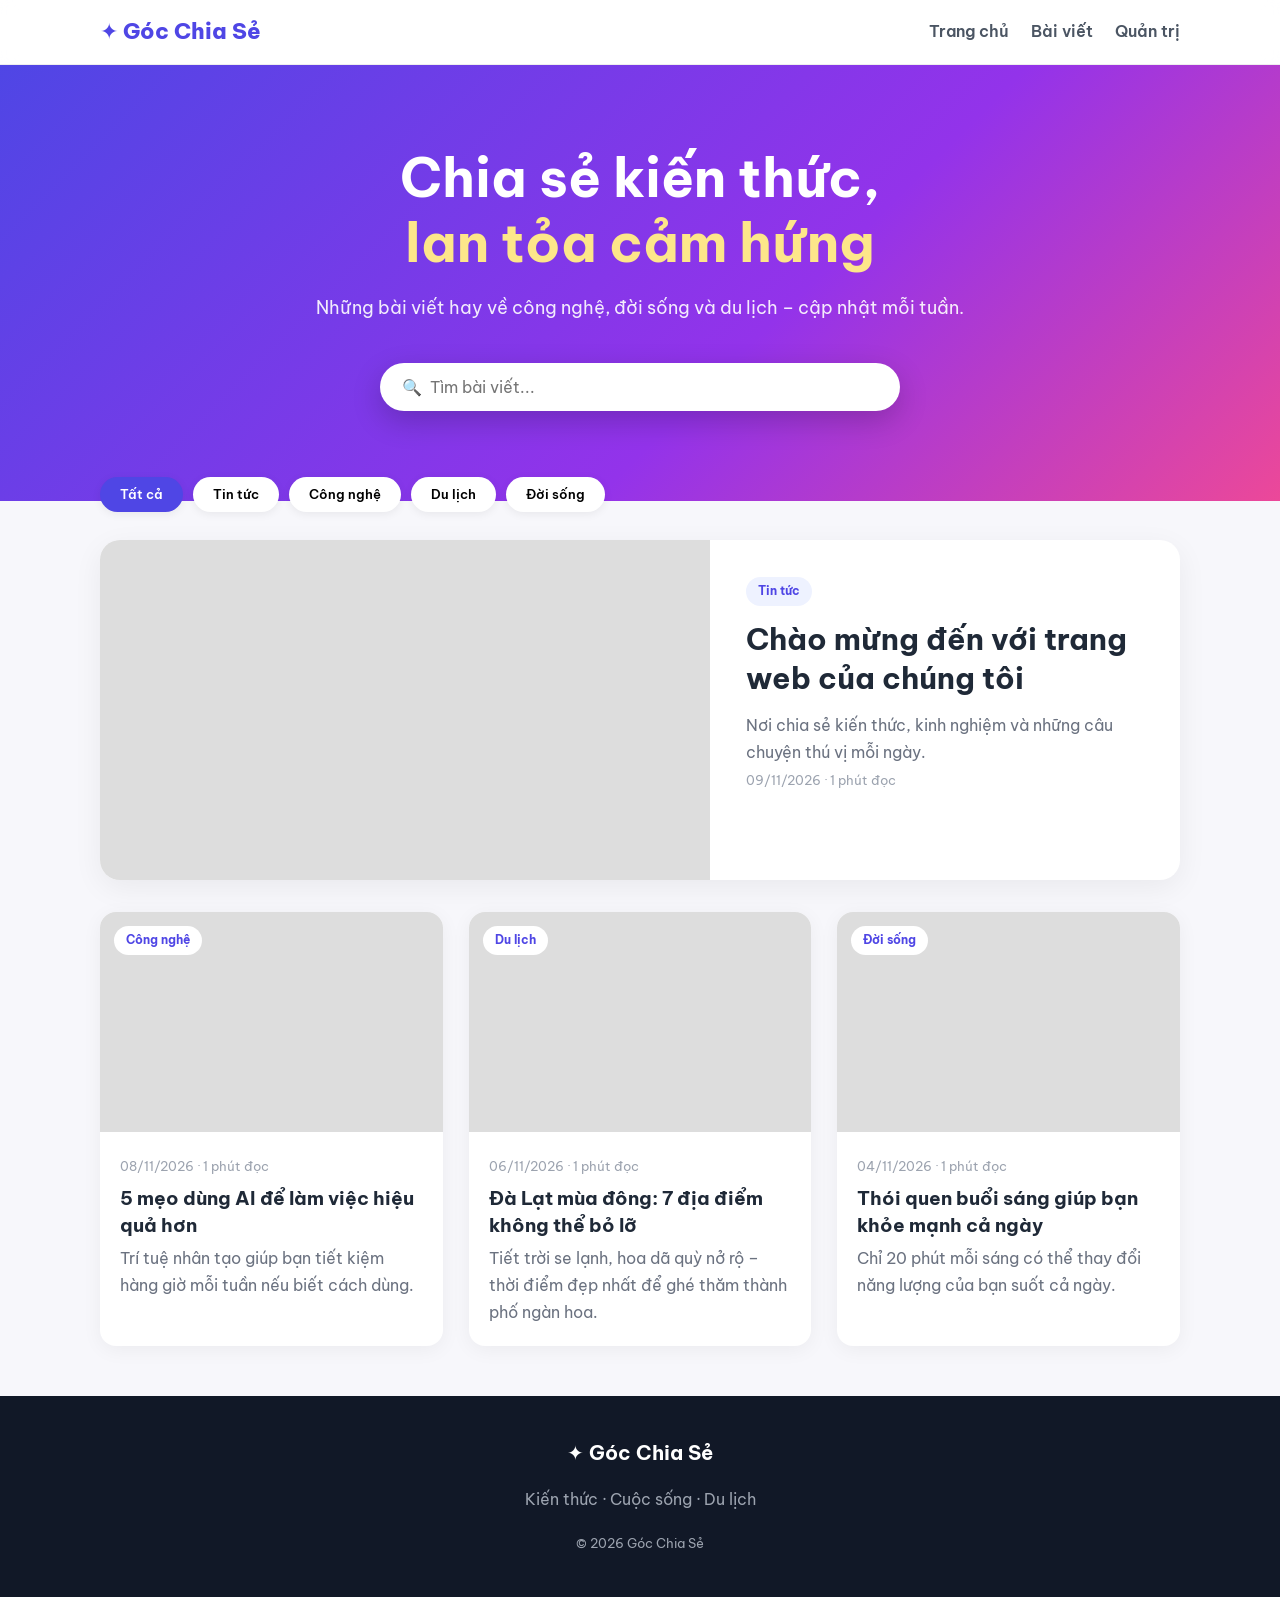
<file: index.html>
<!doctype html><html lang="vi"><head><meta charset="utf-8"><meta name="viewport" content="width=device-width,initial-scale=1">
<title>Góc Chia Sẻ</title><link rel="preconnect" href="https://fonts.googleapis.com"><link href="https://fonts.googleapis.com/css2?family=Be+Vietnam+Pro:wght@400;600;800&display=swap" rel="stylesheet">
<link rel="stylesheet" href="style.css"></head><body>
<header class="nav"><div class="wrap"><a href="index.html" class="logo">✦ Góc Chia Sẻ</a>
<nav><a href="index.html">Trang chủ</a><a href="index.html#posts">Bài viết</a><a href="admin/">Quản trị</a></nav></div></header>
<section class="hero"><div class="wrap"><h1>Chia sẻ kiến thức,<br><span>lan tỏa cảm hứng</span></h1>
<p>Những bài viết hay về công nghệ, đời sống và du lịch – cập nhật mỗi tuần.</p>
<input id="q" placeholder="🔍  Tìm bài viết..."></div></section>
<main class="wrap" id="posts"><div id="cats" class="cats"></div><div id="featured"></div><div id="grid" class="grid"></div></main>
<footer><div class="wrap"><b>✦ Góc Chia Sẻ</b><p>Kiến thức · Cuộc sống · Du lịch</p><small>© 2026 Góc Chia Sẻ</small></div></footer>
<script src="posts.js"></script><script src="app.js"></script><script>if(window.renderHome)renderHome();else document.getElementById('grid').innerHTML='<p>Không tải được dữ liệu. Hãy mở file index.html trong thư mục đã giải nén.</p>';</script></body></html>
</file>
<file: style.css>
*{box-sizing:border-box}body{margin:0;font-family:"Be Vietnam Pro",system-ui,sans-serif;background:#f7f7fb;color:#1f2937;line-height:1.7}
a{color:inherit;text-decoration:none}.wrap{max-width:1120px;margin:auto;padding:0 20px}.narrow{max-width:780px}
.nav{position:sticky;top:0;z-index:9;background:#ffffffe6;backdrop-filter:blur(8px);border-bottom:1px solid #eee}
.nav .wrap{display:flex;justify-content:space-between;align-items:center;height:64px}.logo{font-weight:800;font-size:22px;color:#4f46e5}
nav a{margin-left:22px;font-weight:600;color:#4b5563}nav a:hover{color:#4f46e5}
.hero{background:linear-gradient(135deg,#4f46e5,#9333ea 60%,#ec4899);color:#fff;padding:80px 0 90px;text-align:center}
.hero h1{font-size:clamp(32px,5vw,54px);line-height:1.2;margin:0 0 14px}.hero h1 span{color:#fde68a}.hero p{opacity:.9;font-size:18px}
#q{margin-top:22px;width:min(520px,100%);padding:14px 22px;border-radius:40px;border:0;font-size:16px;font-family:inherit;box-shadow:0 10px 30px #0003}
.cats{display:flex;gap:10px;flex-wrap:wrap;margin:-24px 0 28px;position:relative}
.cats button{border:0;background:#fff;padding:9px 20px;border-radius:30px;font-weight:600;cursor:pointer;font-family:inherit;box-shadow:0 2px 10px #0001}
.cats button.on{background:#4f46e5;color:#fff}
.tag{display:inline-block;background:#eef2ff;color:#4f46e5;font-size:12px;font-weight:700;padding:4px 12px;border-radius:20px}
.feat{display:grid;grid-template-columns:1.3fr 1fr;background:#fff;border-radius:20px;overflow:hidden;box-shadow:0 8px 30px #0000000f;margin-bottom:32px;transition:.3s}
.feat:hover,.card:hover{transform:translateY(-4px);box-shadow:0 16px 40px #4f46e522}
.img{background:#ddd center/cover;min-height:220px;position:relative}.feat .img{min-height:340px}
.feat .c{padding:36px}.feat h2{font-size:30px;line-height:1.3;margin:14px 0}
.grid{display:grid;grid-template-columns:repeat(auto-fill,minmax(300px,1fr));gap:26px;margin-bottom:50px}
.card{background:#fff;border-radius:16px;overflow:hidden;box-shadow:0 4px 20px #0000000d;transition:.3s}
.card .tag{position:absolute;top:14px;left:14px;background:#fff}.card .c{padding:20px}.card h3{margin:6px 0;font-size:19px;line-height:1.4}
.card p,.feat p{color:#6b7280;margin:0}small{color:#9ca3af}
article{background:#fff;margin:40px 0;padding:44px;border-radius:20px;box-shadow:0 4px 20px #0000000d}
article h1{font-size:36px;line-height:1.3;margin:14px 0 6px}.cover{width:100%;border-radius:14px;margin:24px 0}
.body{font-size:18px}.body h2{color:#4f46e5}.body blockquote{border-left:4px solid #9333ea;margin:0;padding:8px 20px;background:#faf5ff;border-radius:8px}
.more-t{font-size:24px}.empty{text-align:center;padding:40px}
footer{background:#111827;color:#9ca3af;text-align:center;padding:40px 0}footer b{color:#fff;font-size:20px}
@media(max-width:760px){.feat{grid-template-columns:1fr}.feat .img{min-height:220px}article{padding:24px}nav a{margin-left:12px;font-size:14px}}
</file>
